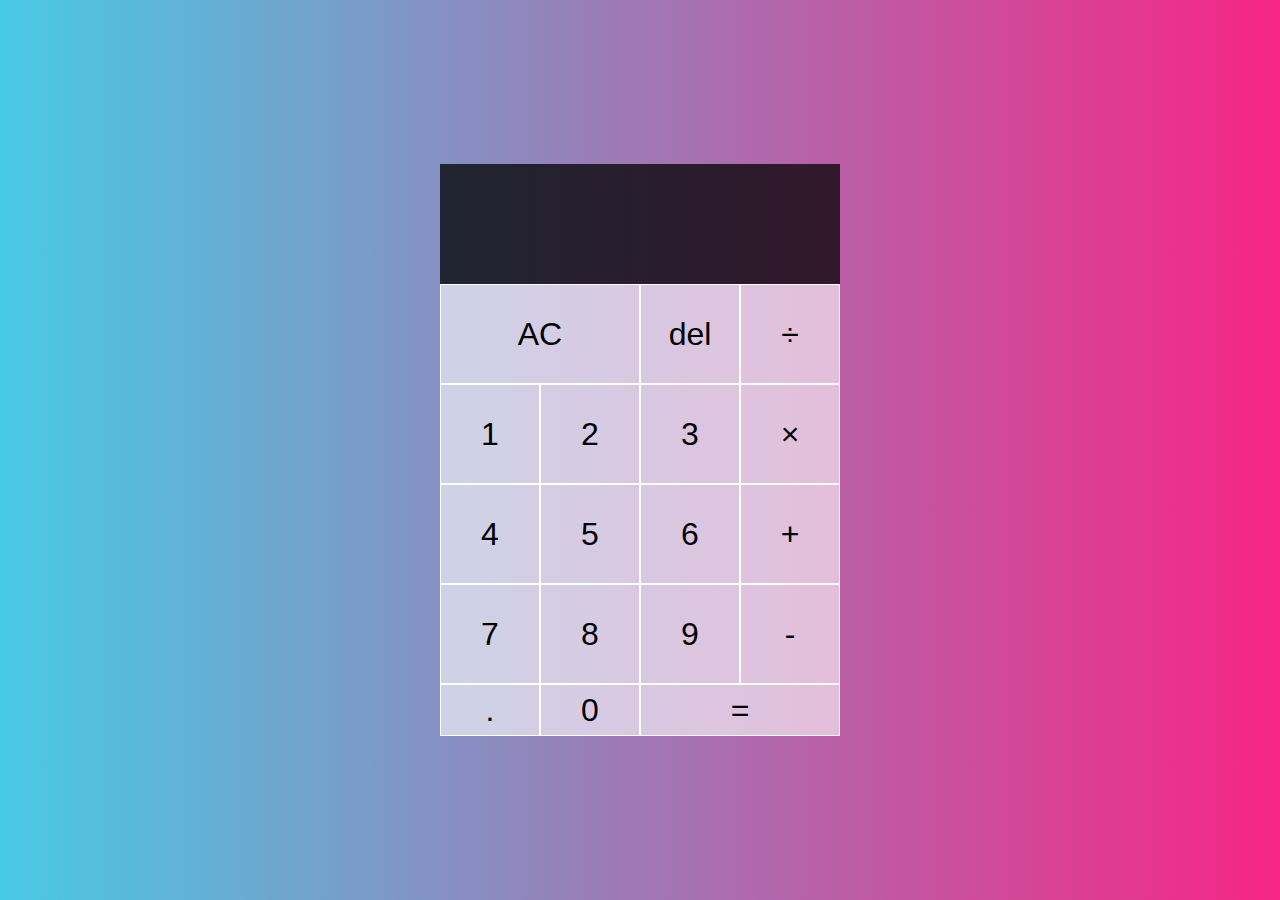
<file: index.html>
<!doctype html>
<html lang="en">
  <head>
    <title>Title</title>
    <!-- Required meta tags -->
    <meta charset="utf-8">
    <meta name="viewport" content="width=device-width, initial-scale=1, shrink-to-fit=no">

    <!-- Bootstrap CSS -->
    <link rel="stylesheet" href="https://stackpath.bootstrapcdn.com/bootstrap/4.3.1/css/bootstrap.min.css" integrity="sha384-ggOyR0iXCbMQv3Xipma34MD+dH/1fQ784/j6cY/iJTQUOhcWr7x9JvoRxT2MZw1T" crossorigin="anonymous">
    <link rel="stylesheet" href="app.css">
    
    
  </head>
  <body>

    <div class="calculator-grid">
    <div class="output">
        <div data-previous-operand class="previous"></div>
        <div data-current-operand class="current"></div>
    </div>
    <button data-all-clear class="span-two">AC</button>
    <button data-delete>del</button>
    <button data-operation>÷</button>
    <button data-number>1</button>
    <button data-number>2</button>
    <button data-number>3</button>
    <button data-operation>×</button> 
    <button data-number>4</button>
    <button data-number>5</button>
    <button data-number>6</button>
    <button data-operation>+</button>
    <button data-number>7</button>
    <button data-number>8</button>
    <button data-number>9</button>
    <button data-operation>-</button>
    <button data-number>.</button>
    <button data-number>0</button>
    <button data-equals class="span-two">=</button>
</div>
     

    <!-- Optional JavaScript -->
    <!-- jQuery first, then Popper.js, then Bootstrap JS -->
    <script src="https://code.jquery.com/jquery-3.3.1.slim.min.js" integrity="sha384-q8i/X+965DzO0rT7abK41JStQIAqVgRVzpbzo5smXKp4YfRvH+8abtTE1Pi6jizo" crossorigin="anonymous"></script>
    <script src="https://cdnjs.cloudflare.com/ajax/libs/popper.js/1.14.7/umd/popper.min.js" integrity="sha384-UO2eT0CpHqdSJQ6hJty5KVphtPhzWj9WO1clHTMGa3JDZwrnQq4sF86dIHNDz0W1" crossorigin="anonymous"></script>
    <script src="https://stackpath.bootstrapcdn.com/bootstrap/4.3.1/js/bootstrap.min.js" integrity="sha384-JjSmVgyd0p3pXB1rRibZUAYoIIy6OrQ6VrjIEaFf/nJGzIxFDsf4x0xIM+B07jRM" crossorigin="anonymous"></script>
    <script src="/script.js"></script>
  </body>
</html>
</file>
<file: app.css>
*,*::after,*::before{
    box-sizing: border-box;
    font-weight: normal;
}

body{
    margin: 0;
    padding:0;
    background: linear-gradient(to right,#48cae4,#f72585);
}

.calculator-grid {
    display: grid;
    justify-content:center;
    align-content: center;
    min-height: 100vh   ;
    grid-template-columns: repeat(4, 100px);
    grid-template-rows: minmax(120px, auto) repeat(4,100px);
}

.calculator-grid > button {
    cursor:pointer;
    font-size: 2rem;
    border: 1px solid white;
    outline: none;
    background-color: rgb(255,255,255,.60);
}

.calculator-grid > button:hover{
    background-color: rgb(255,255,255,.90);
}

.span-two{
    grid-column: span 2 ;
}

.output{
    grid-column: 1/-1;
    background-color: rgba(0, 0, 0,.75);
    display: flex;
    align-items: flex-end;
    justify-content: space-around;
    flex-direction: column;
    padding: 10px;
    word-wrap: break-word;
    word-break: break-all;
}

.output .previous{
    color: rgba(255, 255, 255, .75);
    font-size: 1.5rem;
    font-weight: bold;
}

.output .current{
    color: white;
    font-size: 2.5rem;
    font-weight: bold;
}
</file>
